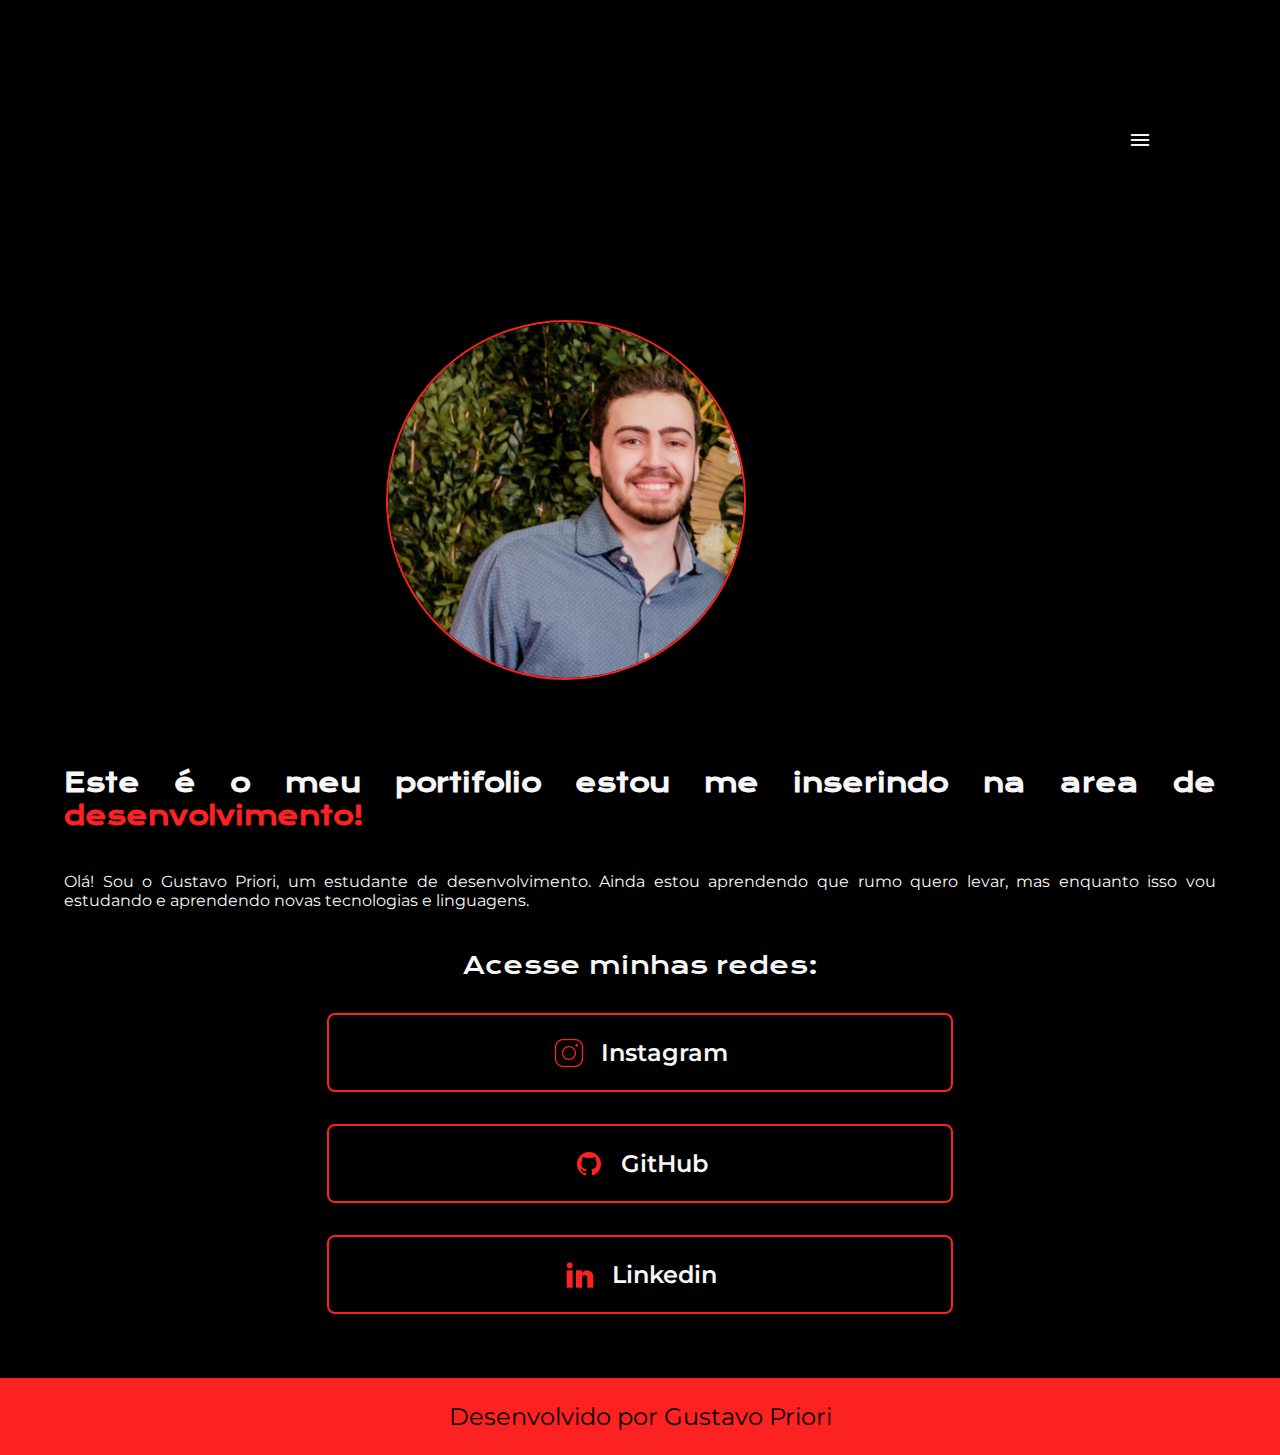
<file: index.html>
<!DOCTYPE html>
<html lang="pt-br">
<head>
    <meta charset="UTF-8">
    <meta http-equiv="X-UA-Compatible" content="IE=edge">
    <meta name="viewport" content="width=device-width, initial-scale=1.0">
    <title>Portifolio</title>
    <link href="https://fonts.googleapis.com/icon?family=Material+Icons" rel="stylesheet">
    <link rel="stylesheet" href="styles/styles.css">
    
</head>
<body>
    <header class="cabecalho">
        <div class ="menu-icon">
            <span class="material-icons" onclick="clickMenu()">menu</span>
        </div>
        <nav id="menu" class="cabecalho__menu">
            <a class="cabecalho__menu__link" href="index.html">Home</a>
            <a class="cabecalho__menu__link" href="curriculo.html">Currículo</a>
            <a class="cabecalho__menu__link" href="about.html">Sobre Mim</a>
            <a class="cabecalho__menu__link" href="projetos.html">Projetos</a>
        </nav>
    </header>
    <main class="apresentacao">
        <section class="apresentacao__conteudo">
            <h1 class="apresentacao__conteudo__titulo">Este é o meu portifolio estou me inserindo na area de <strong class="titulo-destaque">desenvolvimento!</strong></h1>
            <p class="apresentacao__conteudo__texto">Olá! Sou o Gustavo Priori,  um estudante de desenvolvimento.  Ainda estou aprendendo que rumo quero levar, mas enquanto isso vou estudando e aprendendo novas tecnologias e linguagens. </p>
            <div class="apresentacao__links">
                <h2 class="apresentacao__links__subtitulo">Acesse minhas redes:</h2>
                <a class="apresentacao__links__navegacao" href="https://www.instagram.com/gustavomorais4/" target="_blank">
                    <img src="./assets/instagram.png"
                    >Instagram</a>
                <a class="apresentacao__links__navegacao" href="https://github.com/Guustaaf02" target="_blank">
                    <img src="./assets/github.png">GitHub</a>
                <a class="apresentacao__links__navegacao" href="https://www.linkedin.com/in/gustavo-priori-de-morais-4bba04210/" target="_blank">
                    <img src="./assets/linkedin.png">Linkedin</a>
            </div>
        </section>
        <div>
            <img class="apresentacao__imagem"src="./assets/perfil.png" alt="Foto de perfil">
        </div>
    </main>
    <footer class="rodape">
    <p>Desenvolvido por Gustavo Priori</p>     
    </footer>
    <script>
        function clickMenu(){
            if (menu.style.display == 'block') {
                menu.style.display = 'none'
            } else {
                menu.style.display = 'block'
            }
        }
     </script>
</body>
</html>
</file>
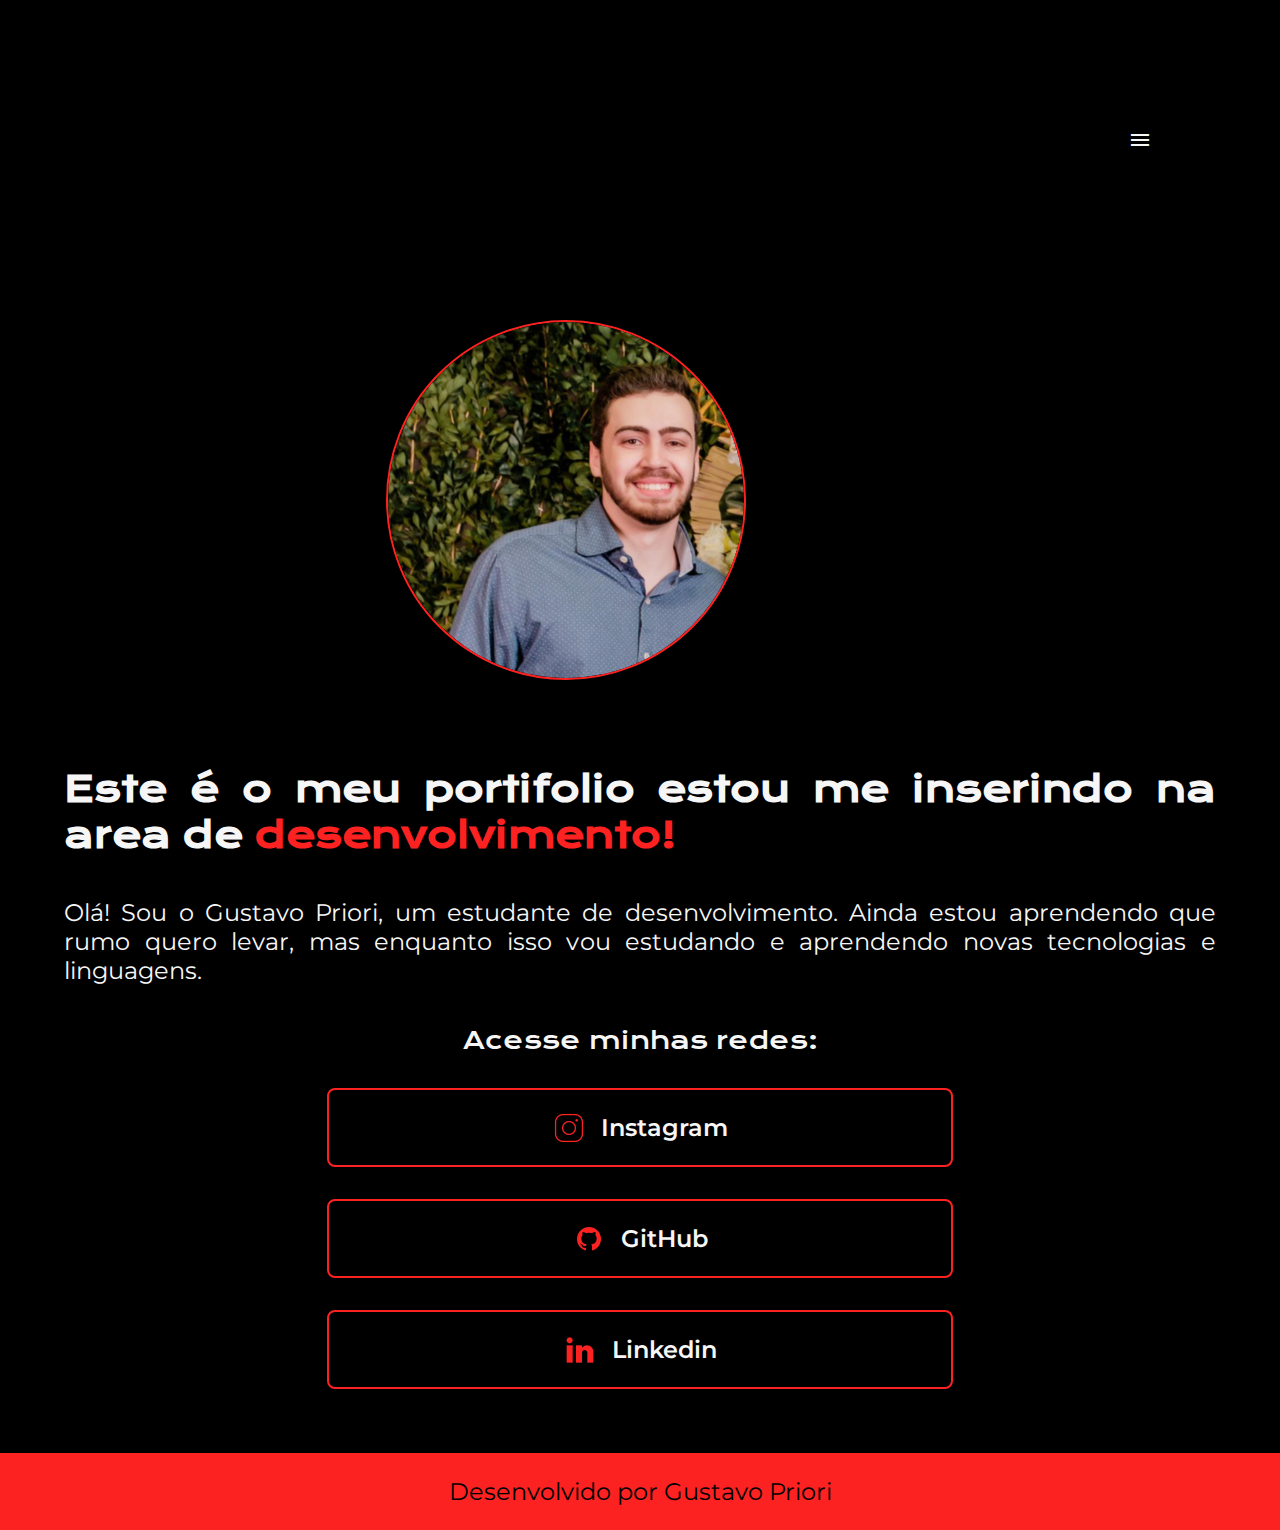
<file: Desktop/portifolio/index.html>
<!DOCTYPE html>
<html lang="pt-br">
<head>
    <meta charset="UTF-8">
    <meta http-equiv="X-UA-Compatible" content="IE=edge">
    <meta name="viewport" content="width=device-width, initial-scale=1.0">
    <title>Portifolio</title>
    <link href="https://fonts.googleapis.com/icon?family=Material+Icons" rel="stylesheet">
    <link rel="stylesheet" href="styles/styles.css">
    
</head>
<body>
    <header class="cabecalho">
        <div class ="menu-icon">
            <span class="material-icons" onclick="clickMenu()">menu</span>
        </div>
        <nav id="menu" class="cabecalho__menu">
            <a class="cabecalho__menu__link" href="index.html">Home</a>
            <a class="cabecalho__menu__link" href="curriculo.html">Currículo</a>
            <a class="cabecalho__menu__link" href="about.html">Sobre Mim</a>
            <a class="cabecalho__menu__link" href="projetos.html">Projetos</a>
        </nav>
    </header>
    <main class="apresentacao">
        <section class="apresentacao__conteudo">
            <h1 class="apresentacao__conteudo__titulo">Este é o meu portifolio estou me inserindo na area de <strong class="titulo-destaque">desenvolvimento!</strong></h1>
            <p class="apresentacao__conteudo__texto">Olá! Sou o Gustavo Priori,  um estudante de desenvolvimento.  Ainda estou aprendendo que rumo quero levar, mas enquanto isso vou estudando e aprendendo novas tecnologias e linguagens. </p>
            <div class="apresentacao__links">
                <h2 class="apresentacao__links__subtitulo">Acesse minhas redes:</h2>
                <a class="apresentacao__links__navegacao" href="https://www.instagram.com/gustavomorais4/" target="_blank">
                    <img src="./assets/instagram.png"
                    >Instagram</a>
                <a class="apresentacao__links__navegacao" href="https://github.com/Guustaaf02" target="_blank">
                    <img src="./assets/github.png">GitHub</a>
                <a class="apresentacao__links__navegacao" href="https://www.linkedin.com/in/gustavo-priori-de-morais-4bba04210/" target="_blank">
                    <img src="./assets/linkedin.png">Linkedin</a>
            </div>
        </section>
        <div>
            <img class="apresentacao__imagem"src="./assets/perfil.png" alt="Foto de perfil">
        </div>
    </main>
    <footer class="rodape">
    <p>Desenvolvido por Gustavo Priori</p>     
    </footer>
    <script>
        function clickMenu(){
            if (menu.style.display == 'block') {
                menu.style.display = 'none'
            } else {
                menu.style.display = 'block'
            }
        }
     </script>
</body>
</html>
</file>
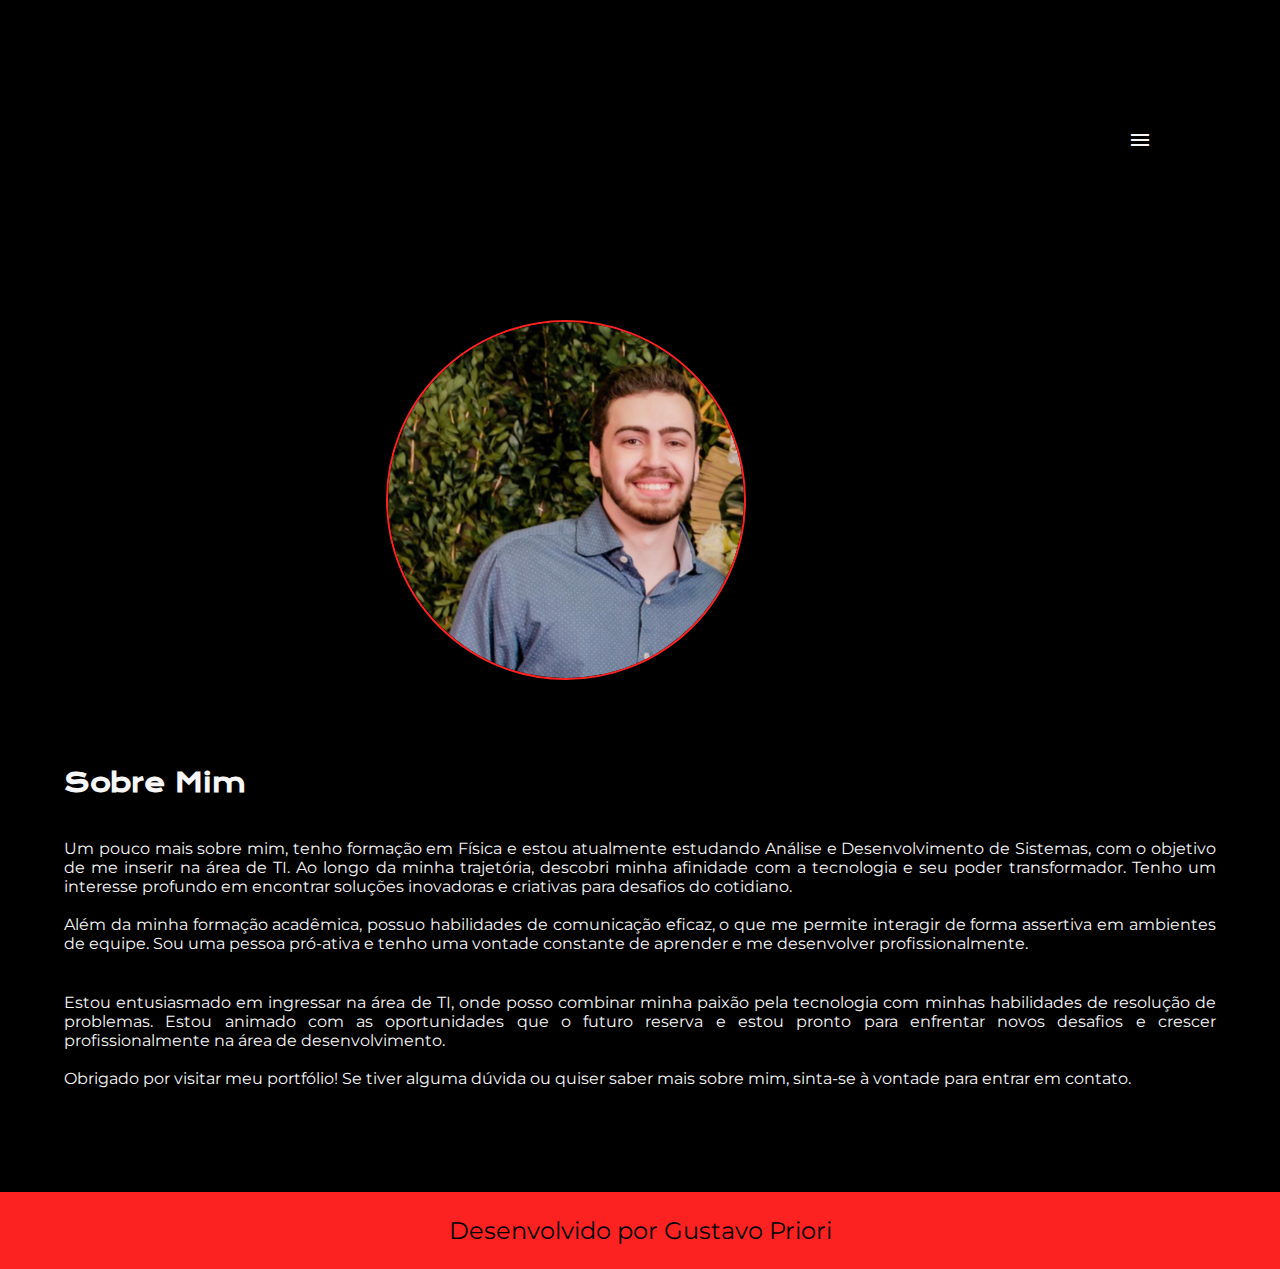
<file: about.html>
<!DOCTYPE html>
<html lang="pt-br">
<head>
    <meta charset="UTF-8">
    <meta http-equiv="X-UA-Compatible" content="IE=edge">
    <meta name="viewport" content="width=device-width, initial-scale=1.0">
    <title>Sobre Mim</title>
    <link href="https://fonts.googleapis.com/icon?family=Material+Icons" rel="stylesheet">
    <link rel="stylesheet" href="styles/styles.css">

</head>
<body>
    <header class="cabecalho">
        <div class ="menu-icon">
            <span class="material-icons" onclick="clickMenu()">menu</span>
        </div>
        <nav id="menu" class="cabecalho__menu">
            <a class="cabecalho__menu__link" href="index.html">Home</a>
            <a class="cabecalho__menu__link" href="curriculo.html">Currículo</a>
            <a class="cabecalho__menu__link" href="about.html">Sobre Mim</a>
            <a class="cabecalho__menu__link" href="projetos.html">Projetos</a>
        </nav>
    </header>
    <main class="apresentacao">
        <section class="apresentacao__conteudo">
            <h1 class="apresentacao__conteudo__titulo">Sobre Mim</h1>
            <p  class="apresentacao__conteudo__texto">Um pouco mais sobre mim, tenho formação em Física e estou atualmente estudando Análise e Desenvolvimento de Sistemas, com o objetivo de me inserir na área de TI. Ao longo da minha trajetória, descobri minha afinidade com a tecnologia e seu poder transformador. Tenho um interesse profundo em encontrar soluções inovadoras e criativas para desafios do cotidiano.<br><br> Além da minha formação acadêmica, possuo habilidades de comunicação eficaz, o que me permite interagir de forma assertiva em ambientes de equipe. Sou uma pessoa pró-ativa e tenho uma vontade constante de aprender e me desenvolver profissionalmente.
            </p>
            <p class="apresentacao__conteudo__texto">Estou entusiasmado em ingressar na área de TI, onde posso combinar minha paixão pela tecnologia com minhas habilidades de resolução de problemas. 
             Estou animado com as oportunidades que o futuro reserva e estou pronto para enfrentar novos desafios e crescer profissionalmente na área de desenvolvimento. <br><br> Obrigado por visitar meu portfólio! Se tiver alguma dúvida ou quiser saber mais sobre mim, sinta-se à vontade para entrar em contato.<p>
        </section>
        <div>
            <img class="apresentacao__imagem"src="./assets/perfil.png" alt="Foto de perfil">
        </div>
    </main>

    <footer class="rodape">
        <p>Desenvolvido por Gustavo Priori</p>     
     </footer>
     <script>
        function clickMenu(){
            if (menu.style.display == 'block') {
                menu.style.display = 'none'
            } else {
                menu.style.display = 'block'
            }
        }
     </script>
</body>
</html>
</file>
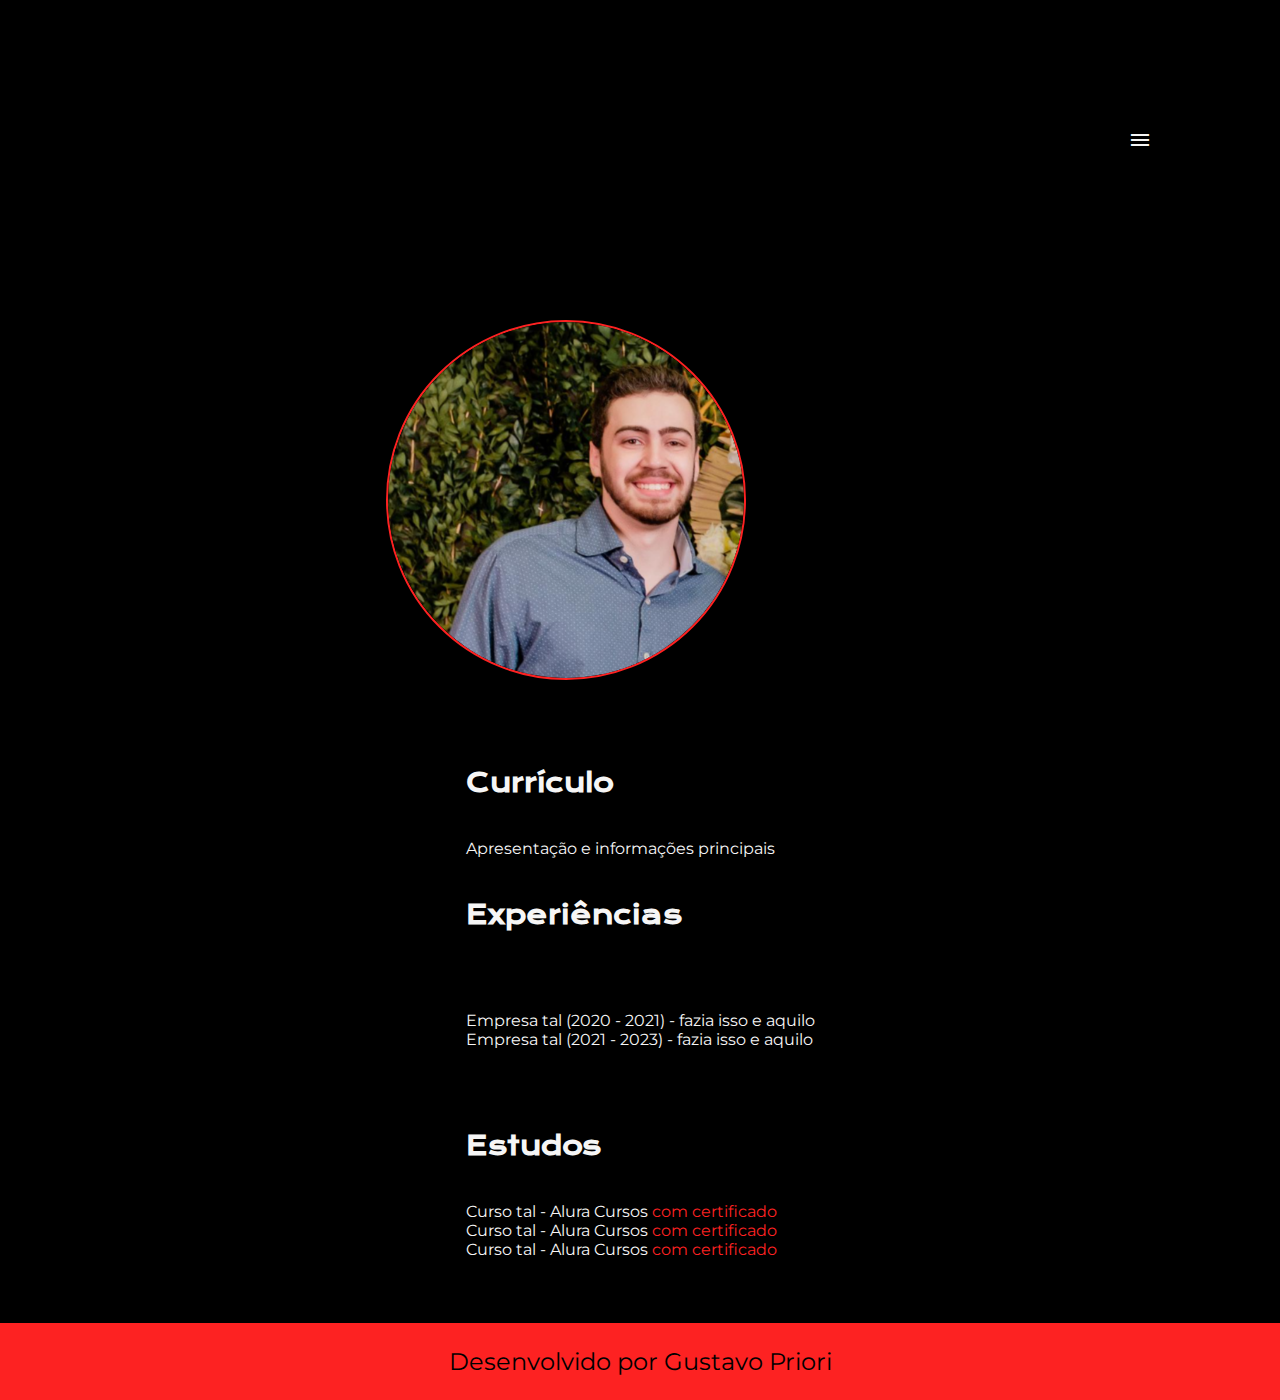
<file: curriculo.html>
<!DOCTYPE html>
<html lang="pt-br">
<head>
    <meta charset="UTF-8">
    <meta http-equiv="X-UA-Compatible" content="IE=edge">
    <meta name="viewport" content="width=device-width, initial-scale=1.0">
    <link href="https://fonts.googleapis.com/icon?family=Material+Icons" rel="stylesheet">
    <link rel="stylesheet" href="styles/styles.css">

    <title>Document</title>
</head>
<body>
    <header class="cabecalho">
        <div class ="menu-icon">
            <span class="material-icons" onclick="clickMenu()">menu</span>
        </div>
        <nav id="menu" class="cabecalho__menu">
                <a class="cabecalho__menu__link" href="index.html">Home</a>
                <a class="cabecalho__menu__link" href="curriculo.html">Currículo</a>
                <a class="cabecalho__menu__link" href="about.html">Sobre Mim</a>
                <a class="cabecalho__menu__link" href="projetos.html">Projetos</a>
        </nav>
    </header>
    <main class="apresentacao">
        <section class="apresentacao__conteudo">
            <h1 class="apresentacao__conteudo__titulo">Currículo</h1>
            <p class="apresentacao__conteudo__texto">
                Apresentação e informações principais
            </p>
            <h2 class="apresentacao__conteudo__titulo">Experiências</h2>
            <p class="apresentacao__conteudo__texto">
            <ul class="apresentacao__conteudo__texto">
                <p> Empresa tal (2020 - 2021) - fazia isso e aquilo </p>
                <p> Empresa tal (2021 - 2023) - fazia isso e aquilo </p>
            </ul>
            </p>
            <h2 class="apresentacao__conteudo__titulo">Estudos</h2>
            <div class="apresentacao__conteudo__texto">
            <ul class="apresentacao__conteudo__texto">
                <p>Curso tal - Alura Cursos <a href="linkdocertificado">com certificado</a> </p>
                <p>Curso tal - Alura Cursos <a href="linkdocertificado">com certificado</a></p>
                <p>Curso tal - Alura Cursos <a href="linkdocertificado">com certificado</a></p>
            </ul>
            </div>    
        </section>
        <div>
            <img class="apresentacao__imagem"src="./assets/perfil.png" alt="Foto de perfil">
        </div>
    </main> 
    <footer class="rodape">
        <p>Desenvolvido por Gustavo Priori</p>     
     </footer>
     <script>
        function clickMenu(){
            if (menu.style.display == 'block') {
                menu.style.display = 'none'
            } else {
                menu.style.display = 'block'
            }
        }
     </script>
</body>
</html>
</file>
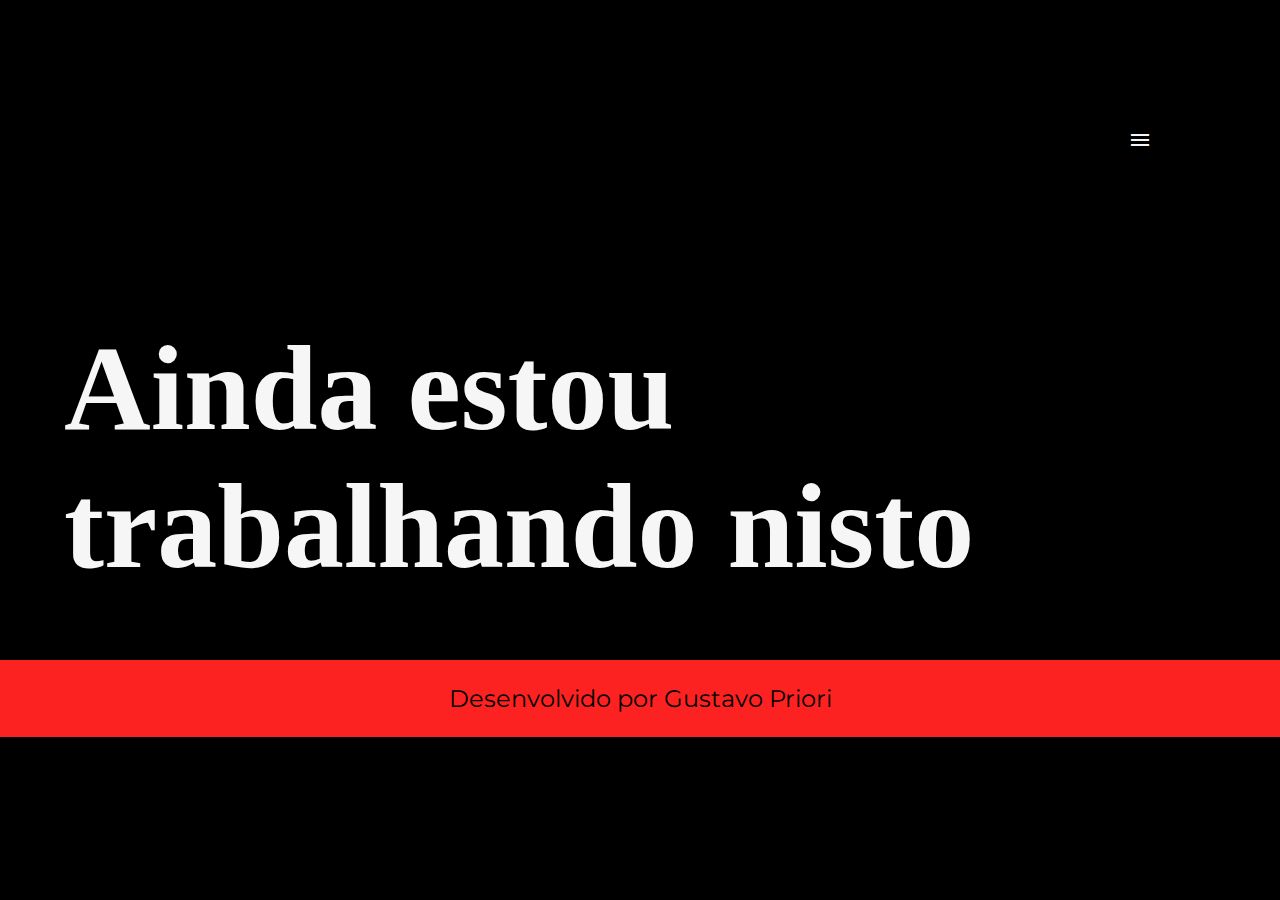
<file: projetos.html>
<!DOCTYPE html>
<html lang="pt-br">
<head>
    <meta charset="UTF-8">
    <meta http-equiv="X-UA-Compatible" content="IE=edge">
    <meta name="viewport" content="width=device-width, initial-scale=1.0">
    <title>projetos</title>
    <link href="https://fonts.googleapis.com/icon?family=Material+Icons" rel="stylesheet">
    <link rel="stylesheet" href="styles/styles.css">
</head>
<body>
    <header class="cabecalho">
        <div class ="menu-icon">
            <span class="material-icons" onclick="clickMenu()">menu</span>
        </div>
        <nav id="menu" class="cabecalho__menu">
            <a class="cabecalho__menu__link" href="index.html">Home</a>
            <a class="cabecalho__menu__link" href="curriculo.html">Currículo</a>
            <a class="cabecalho__menu__link" href="about.html">Sobre Mim</a>
            <a class="cabecalho__menu__link" href="projetos.html">Projetos</a>
        </nav>
    </header>
        <main class="apresentacao">
            <section class="apresentacao__conteudo">
                <h1 class="apresentacao__conteudo__titulo__projetos">Ainda estou trabalhando nisto</h1>
    
            </main>
    
</body>
    <footer class="rodape">
    <p>Desenvolvido por Gustavo Priori</p>     
    </footer>
    <script>
        function clickMenu(){
            if (menu.style.display == 'block') {
                menu.style.display = 'none'
            } else {
                menu.style.display = 'block'
            }
        }
     </script>
</html>
</file>
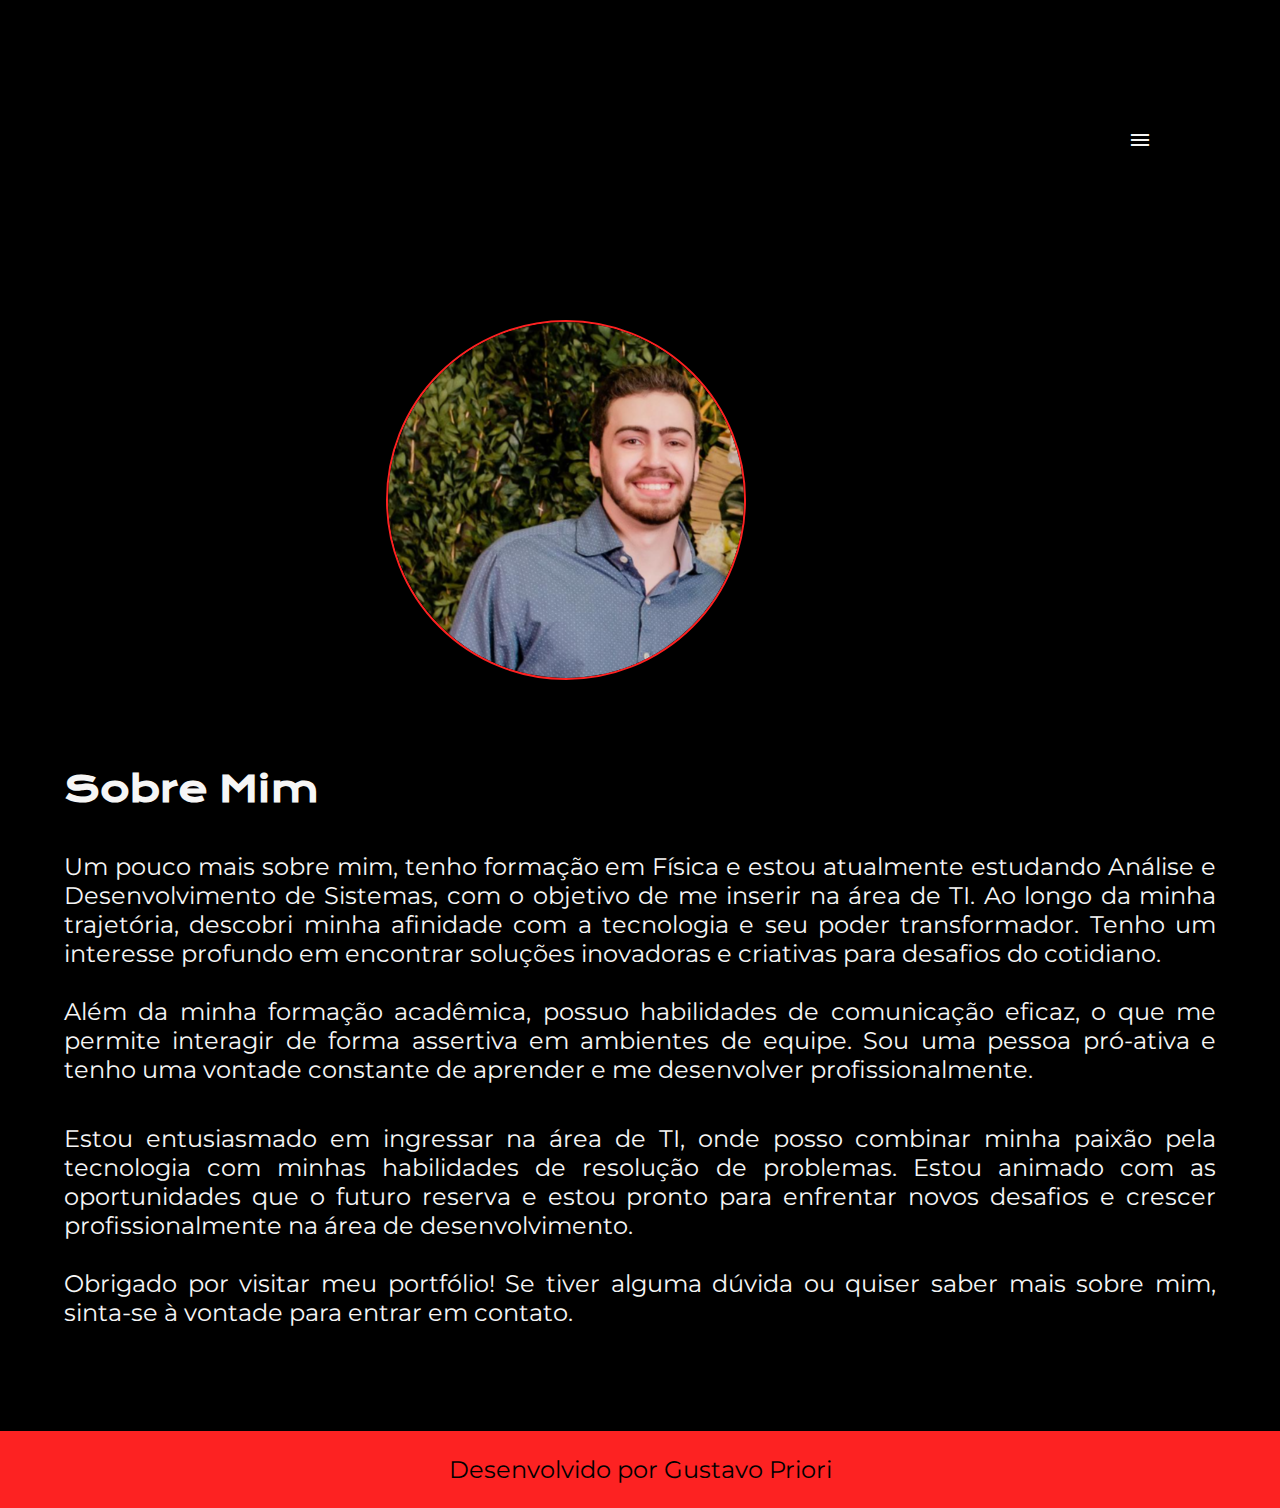
<file: Desktop/portifolio/about.html>
<!DOCTYPE html>
<html lang="pt-br">
<head>
    <meta charset="UTF-8">
    <meta http-equiv="X-UA-Compatible" content="IE=edge">
    <meta name="viewport" content="width=device-width, initial-scale=1.0">
    <title>Sobre Mim</title>
    <link href="https://fonts.googleapis.com/icon?family=Material+Icons" rel="stylesheet">
    <link rel="stylesheet" href="styles/styles.css">

</head>
<body>
    <header class="cabecalho">
        <div class ="menu-icon">
            <span class="material-icons" onclick="clickMenu()">menu</span>
        </div>
        <nav id="menu" class="cabecalho__menu">
            <a class="cabecalho__menu__link" href="index.html">Home</a>
            <a class="cabecalho__menu__link" href="curriculo.html">Currículo</a>
            <a class="cabecalho__menu__link" href="about.html">Sobre Mim</a>
            <a class="cabecalho__menu__link" href="projetos.html">Projetos</a>
        </nav>
    </header>
    <main class="apresentacao">
        <section class="apresentacao__conteudo">
            <h1 class="apresentacao__conteudo__titulo">Sobre Mim</h1>
            <p  class="apresentacao__conteudo__texto">Um pouco mais sobre mim, tenho formação em Física e estou atualmente estudando Análise e Desenvolvimento de Sistemas, com o objetivo de me inserir na área de TI. Ao longo da minha trajetória, descobri minha afinidade com a tecnologia e seu poder transformador. Tenho um interesse profundo em encontrar soluções inovadoras e criativas para desafios do cotidiano.<br><br> Além da minha formação acadêmica, possuo habilidades de comunicação eficaz, o que me permite interagir de forma assertiva em ambientes de equipe. Sou uma pessoa pró-ativa e tenho uma vontade constante de aprender e me desenvolver profissionalmente.
            </p>
            <p class="apresentacao__conteudo__texto">Estou entusiasmado em ingressar na área de TI, onde posso combinar minha paixão pela tecnologia com minhas habilidades de resolução de problemas. 
             Estou animado com as oportunidades que o futuro reserva e estou pronto para enfrentar novos desafios e crescer profissionalmente na área de desenvolvimento. <br><br> Obrigado por visitar meu portfólio! Se tiver alguma dúvida ou quiser saber mais sobre mim, sinta-se à vontade para entrar em contato.<p>
        </section>
        <div>
            <img class="apresentacao__imagem"src="./assets/perfil.png" alt="Foto de perfil">
        </div>
    </main>

    <footer class="rodape">
        <p>Desenvolvido por Gustavo Priori</p>     
     </footer>
     <script>
        function clickMenu(){
            if (menu.style.display == 'block') {
                menu.style.display = 'none'
            } else {
                menu.style.display = 'block'
            }
        }
     </script>
</body>
</html>
</file>
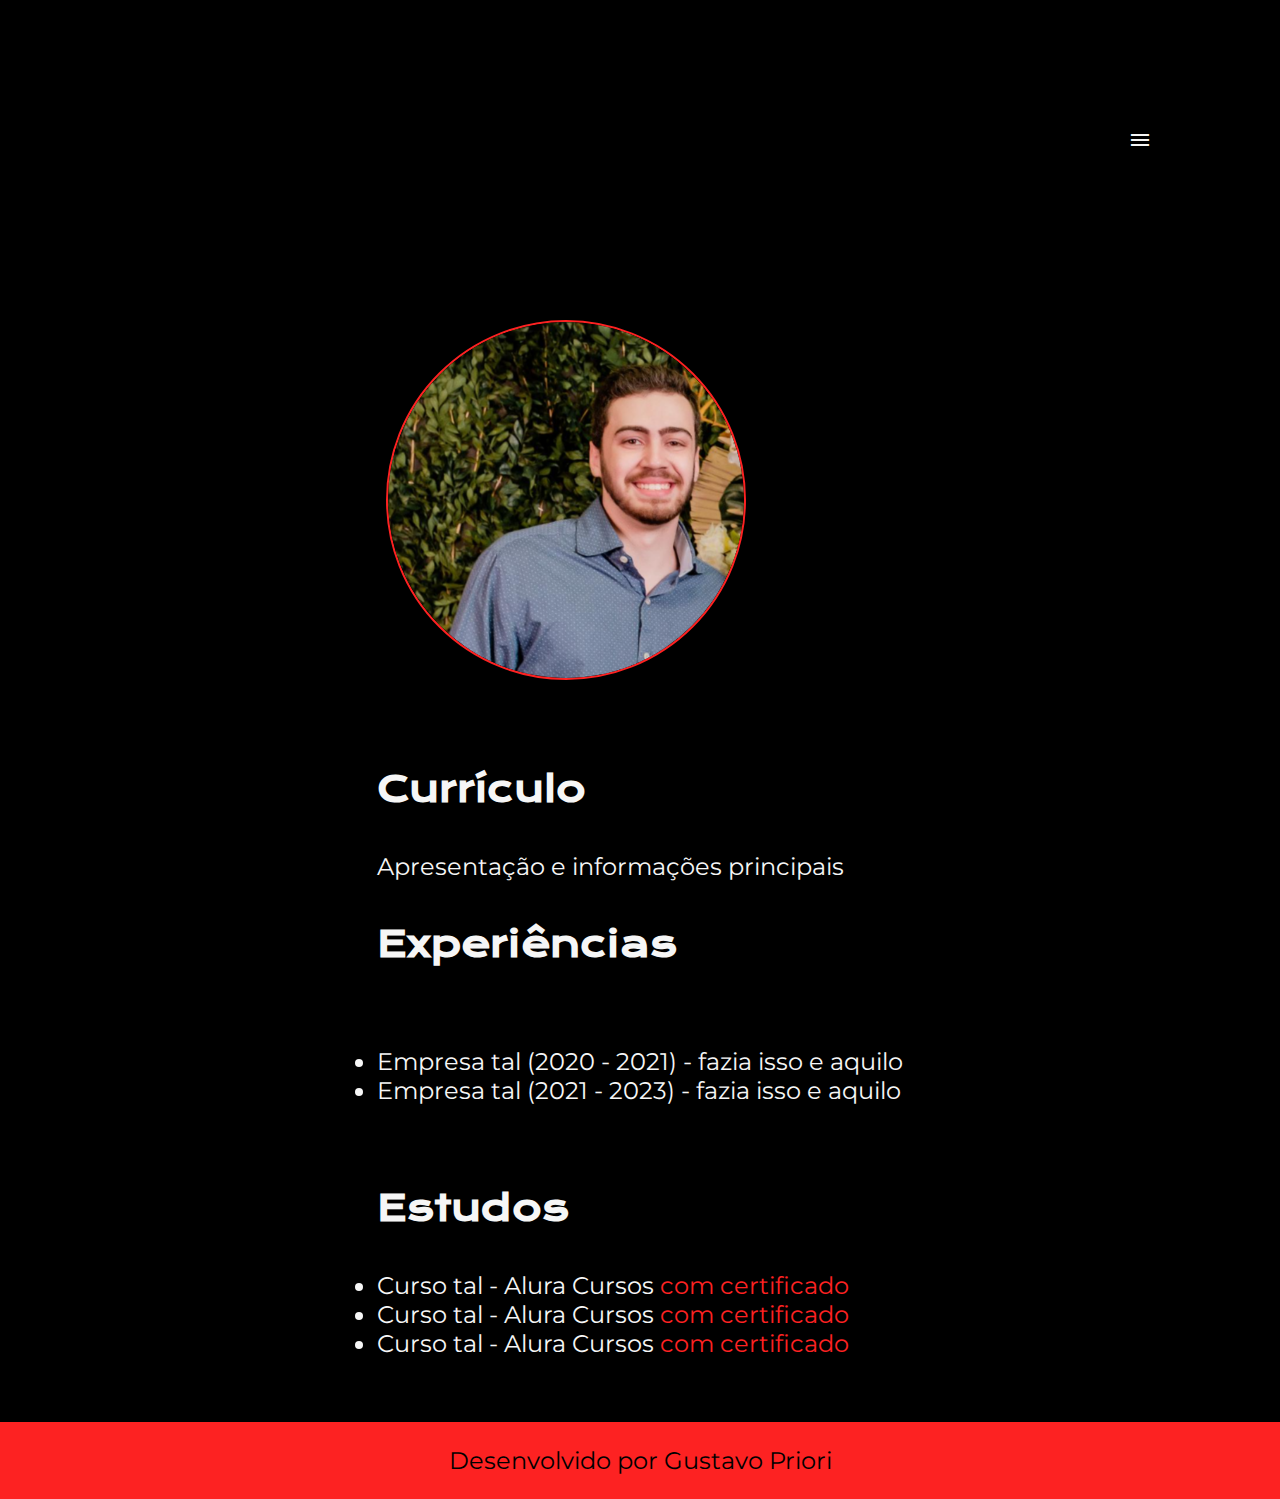
<file: Desktop/portifolio/curriculo.html>
<!DOCTYPE html>
<html lang="pt-br">
<head>
    <meta charset="UTF-8">
    <meta http-equiv="X-UA-Compatible" content="IE=edge">
    <meta name="viewport" content="width=device-width, initial-scale=1.0">
    <link href="https://fonts.googleapis.com/icon?family=Material+Icons" rel="stylesheet">
    <link rel="stylesheet" href="styles/styles.css">

    <title>Document</title>
</head>
<body>
    <header class="cabecalho">
        <div class ="menu-icon">
            <span class="material-icons" onclick="clickMenu()">menu</span>
        </div>
        <nav id="menu" class="cabecalho__menu">
                <a class="cabecalho__menu__link" href="index.html">Home</a>
                <a class="cabecalho__menu__link" href="curriculo.html">Currículo</a>
                <a class="cabecalho__menu__link" href="about.html">Sobre Mim</a>
                <a class="cabecalho__menu__link" href="projetos.html">Projetos</a>
        </nav>
    </header>
    <main class="apresentacao">
        <section class="apresentacao__conteudo">
            <h1 class="apresentacao__conteudo__titulo">Currículo</h1>
            <p class="apresentacao__conteudo__texto">
                Apresentação e informações principais
            </p>
            <h2 class="apresentacao__conteudo__titulo">Experiências</h2>
            <p class="apresentacao__conteudo__texto">
            <ul class="apresentacao__conteudo__texto">
                <li> Empresa tal (2020 - 2021) - fazia isso e aquilo </li>
                <li> Empresa tal (2021 - 2023) - fazia isso e aquilo </li>
            </ul>
            </p>
            <h2 class="apresentacao__conteudo__titulo">Estudos</h2>
            <div class="apresentacao__conteudo__texto">
            <ul class="apresentacao__conteudo__texto">
                <li>Curso tal - Alura Cursos <a href="linkdocertificado">com certificado</a> </li>
                <li>Curso tal - Alura Cursos <a href="linkdocertificado">com certificado</a></li>
                <li>Curso tal - Alura Cursos <a href="linkdocertificado">com certificado</a></li>
            </ul>
            </div>    
        </section>
        <div>
            <img class="apresentacao__imagem"src="./assets/perfil.png" alt="Foto de perfil">
        </div>
    </main> 
    <footer class="rodape">
        <p>Desenvolvido por Gustavo Priori</p>     
     </footer>
     <script>
        function clickMenu(){
            if (menu.style.display == 'block') {
                menu.style.display = 'none'
            } else {
                menu.style.display = 'block'
            }
        }
     </script>
</body>
</html>
</file>
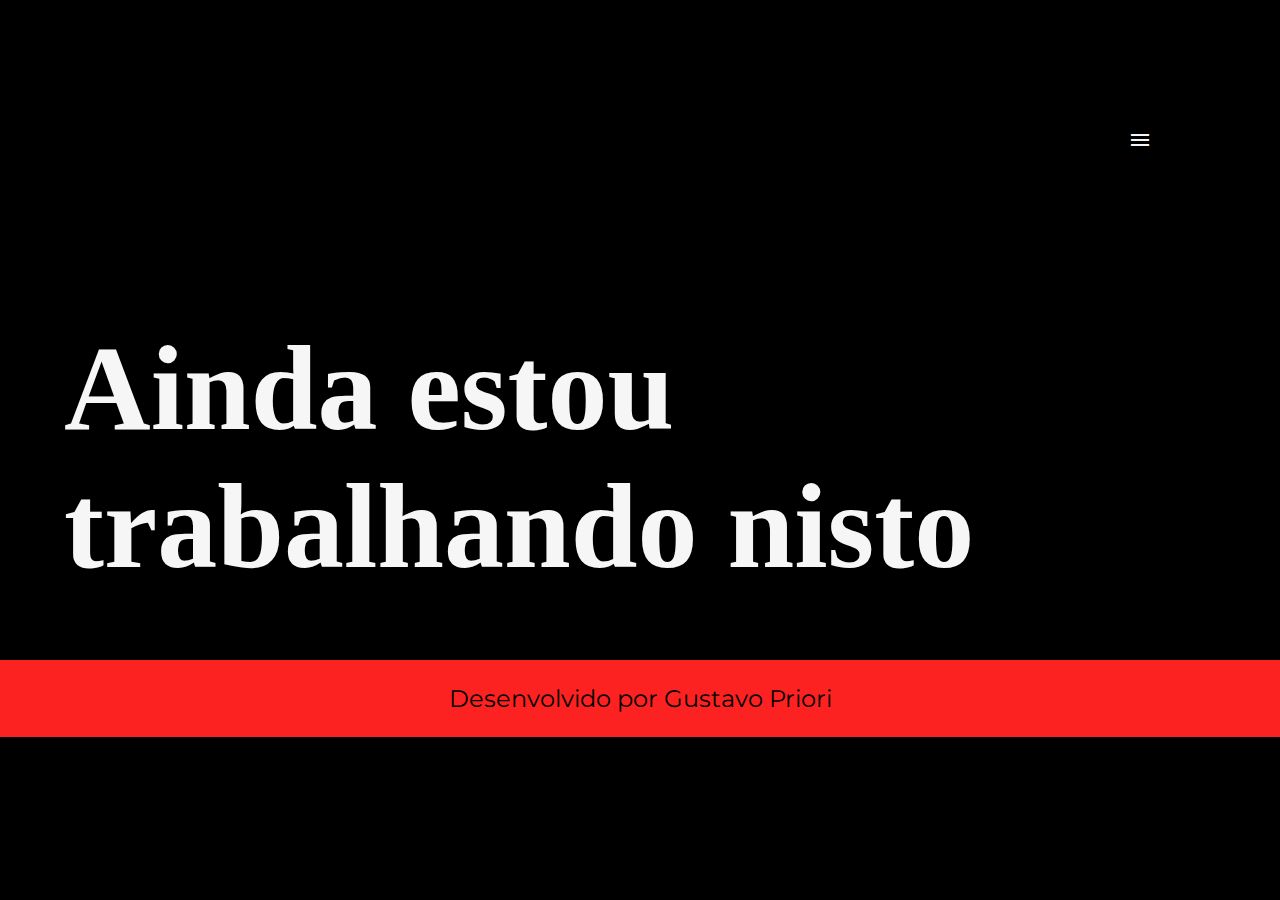
<file: Desktop/portifolio/projetos.html>
<!DOCTYPE html>
<html lang="pt-br">
<head>
    <meta charset="UTF-8">
    <meta http-equiv="X-UA-Compatible" content="IE=edge">
    <meta name="viewport" content="width=device-width, initial-scale=1.0">
    <title>projetos</title>
    <link href="https://fonts.googleapis.com/icon?family=Material+Icons" rel="stylesheet">
    <link rel="stylesheet" href="styles/styles.css">
</head>
<body>
    <header class="cabecalho">
        <div class ="menu-icon">
            <span class="material-icons" onclick="clickMenu()">menu</span>
        </div>
        <nav id="menu" class="cabecalho__menu">
            <a class="cabecalho__menu__link" href="index.html">Home</a>
            <a class="cabecalho__menu__link" href="curriculo.html">Currículo</a>
            <a class="cabecalho__menu__link" href="about.html">Sobre Mim</a>
            <a class="cabecalho__menu__link" href="projetos.html">Projetos</a>
        </nav>
    </header>
        <main class="apresentacao">
            <section class="apresentacao__conteudo">
                <h1 class="apresentacao__conteudo__titulo__projetos">Ainda estou trabalhando nisto</h1>
    
            </main>
    
</body>
    <footer class="rodape">
    <p>Desenvolvido por Gustavo Priori</p>     
    </footer>
    <script>
        function clickMenu(){
            if (menu.style.display == 'block') {
                menu.style.display = 'none'
            } else {
                menu.style.display = 'block'
            }
        }
     </script>
</html>
</file>
<file: styles/styles.css>
@import url('https://fonts.googleapis.com/css2?family=Krona+One&display=swap');
 @import url('https://fonts.googleapis.com/css2?family=Krona+One&family=Montserrat:wght@100&display=swap');
 @import url('https://fonts.googleapis.com/css2?family=Krona+One&family=Montserrat:wght@400;600&display=swap');


 :root {

    --cor-primaria: #000000;
    --cor-secundaria: #f6f6f6;
    --cor-terciaria: #fd2222;
    --cor-hover: #272727;

    --fonte-principal: 'Krona One', sans-serif;
    --fonte-secundaria: 'Montserrat', sans-serif;
 }
 
* {
    margin: 0;
    padding: 0;
}


body {

    box-sizing: border-box;
    background-color: var(--cor-primaria);
    color: var(--cor-secundaria);
}


.cabecalho {

    padding: 2% 0% 0% 15%;
}

.menu-icon {
    display: none;
    float: right;
    cursor: pointer;
}

.menu-icon:hover{
    background-color:var(--cor-hover);
}
.cabecalho__menu {

    display: flex;
    gap: 80px;
}

.cabecalho__menu__link {

    font-family: var(--fonte-secundaria);
    font-weight: 600;
    font-size: 1.5rem;
    color: var(--cor-terciaria);
    text-decoration: none;
}

.titulo-destaque {

    color: var(--cor-terciaria);
}

.apresentacao {
    
    padding: 5% 15%;
    display: flex;
    align-items: center;
    justify-content: space-between;
    gap: 82px;
}

.apresentacao__conteudo {
    width: 30%;
    display: flex;
    flex-direction: column;
    gap: 40px;

}

.apresentacao__conteudo__titulo {
    font-size: 2.25rem;
    font-family: var(--fonte-principal);
    text-align: justify;
 
}

.apresentacao__conteudo__titulo__projetos {

    font-size: 120px;
}

.apresentacao__conteudo__texto {

    font-size: 1.5rem;
    font-family: var(--fonte-secundaria);
    text-align: justify;
}

.apresentacao__conteudo__texto a{
    text-decoration: none;
    color: var(--cor-terciaria);
}

.apresentacao__links {

    display: flex; 
    flex-direction: column;
    justify-content: space-between;
    align-items: center;
    gap: 32px;
}

.apresentacao__links__subtitulo {

    font-family: var(--fonte-principal);
    font-weight: 400;
    font-size: 1.5rem;
}

.apresentacao__links__navegacao {

    display: flex;
    justify-content: center;
    gap: 16px;   
    width: 50%;
    background-color: var(--cor-primaria);
    text-align: center;
    align-items: center;
    border-radius: 8px;
    font-size: 1.5rem;
    font-weight: 600;
    padding: 21.5px 23px;
    text-decoration: none;
    color: var(--cor-secundaria);
    font-family:var(--fonte-secundaria);
    border: 2px solid var(--cor-terciaria);
    
    
}

.apresentacao__links__navegacao:hover {

    background-color:var(--cor-hover);
}



.apresentacao__imagem {
    width: 70%;
    
    border-radius: 50%;
    border: 2px solid var(--cor-terciaria);
}
.rodape {
    color: var(--cor-primaria);
    background-color: var(--cor-terciaria);
    text-align: center;
    padding: 24px;
    font-family: var(--fonte-secundaria);
    font-size: 1.5rem;
    font-weight: 400;
}

@media (max-width: 1300px) {

    .menu-icon {
        display: inline-block;
        
    }
    
    .apresentacao {

        flex-direction: column-reverse;
        padding: 5% 5%;
    }

    .apresentacao__conteudo {
        width: auto;
    }

    .cabecalho {

        padding: 10%;
    }

    .apresentacao__conteudo__texto{

        font-size: 1rem;
    }

    .apresentacao__conteudo__titulo{

        font-size: 1.6rem;
    }

    .cabecalho__menu {

        display: none;
    }
     .cabecalho__menu__link {
        
        font-size: 1.2rem;
        margin-right: 5%;
      
    }
    .apresentacao__imagem {
        width: 70%;
        border-radius: 50%;
        border: 2px solid var(--cor-terciaria);
    }


}
</file>
<file: Desktop/portifolio/styles/styles.css>
@import url('https://fonts.googleapis.com/css2?family=Krona+One&display=swap');
 @import url('https://fonts.googleapis.com/css2?family=Krona+One&family=Montserrat:wght@100&display=swap');
 @import url('https://fonts.googleapis.com/css2?family=Krona+One&family=Montserrat:wght@400;600&display=swap');


 :root {

    --cor-primaria: #000000;
    --cor-secundaria: #f6f6f6;
    --cor-terciaria: #fd2222;
    --cor-hover: #272727;

    --fonte-principal: 'Krona One', sans-serif;
    --fonte-secundaria: 'Montserrat', sans-serif;
 }
 
* {
    margin: 0;
    padding: 0;
}


body {

    box-sizing: border-box;
    background-color: var(--cor-primaria);
    color: var(--cor-secundaria);
}


.cabecalho {

    padding: 2% 0% 0% 15%;
}

.menu-icon {
    display: none;
    float: right;
    cursor: pointer;
}

.menu-icon:hover{
    background-color:var(--cor-hover);
}
.cabecalho__menu {

    display: flex;
    gap: 80px;
}

.cabecalho__menu__link {

    font-family: var(--fonte-secundaria);
    font-weight: 600;
    font-size: 1.5rem;
    color: var(--cor-terciaria);
    text-decoration: none;
}

.titulo-destaque {

    color: var(--cor-terciaria);
}

.apresentacao {
    
    padding: 5% 15%;
    display: flex;
    align-items: center;
    justify-content: space-between;
    gap: 82px;
}

.apresentacao__conteudo {
    width: 30%;
    display: flex;
    flex-direction: column;
    gap: 40px;

}

.apresentacao__conteudo__titulo {
    font-size: 2.25rem;
    font-family: var(--fonte-principal);
    text-align: justify;
 
}

.apresentacao__conteudo__titulo__projetos {

    font-size: 120px;
}

.apresentacao__conteudo__texto {

    font-size: 1.5rem;
    font-family: var(--fonte-secundaria);
    text-align: justify;
}

.apresentacao__conteudo__texto a{
    text-decoration: none;
    color: var(--cor-terciaria);
}

.apresentacao__links {

    display: flex; 
    flex-direction: column;
    justify-content: space-between;
    align-items: center;
    gap: 32px;
}

.apresentacao__links__subtitulo {

    font-family: var(--fonte-principal);
    font-weight: 400;
    font-size: 1.5rem;
}

.apresentacao__links__navegacao {

    display: flex;
    justify-content: center;
    gap: 16px;   
    width: 50%;
    background-color: var(--cor-primaria);
    text-align: center;
    align-items: center;
    border-radius: 8px;
    font-size: 1.5rem;
    font-weight: 600;
    padding: 21.5px 23px;
    text-decoration: none;
    color: var(--cor-secundaria);
    font-family:var(--fonte-secundaria);
    border: 2px solid var(--cor-terciaria);
    
    
}

.apresentacao__links__navegacao:hover {

    background-color:var(--cor-hover);
}



.apresentacao__imagem {
    width: 70%;
    
    border-radius: 50%;
    border: 2px solid var(--cor-terciaria);
}
.rodape {
    color: var(--cor-primaria);
    background-color: var(--cor-terciaria);
    text-align: center;
    padding: 24px;
    font-family: var(--fonte-secundaria);
    font-size: 1.5rem;
    font-weight: 400;
}

@media (max-width: 1300px) {

    .menu-icon {
        display: inline-block;
        
    }
    
    .apresentacao {

        flex-direction: column-reverse;
        padding: 5% 5%;
    }

    .apresentacao__conteudo {
        width: auto;
    }
    

    .cabecalho {

        padding: 10%;
    }

    .cabecalho__menu {

        display: none;
    }

    .cabecalho__menu__link {
        
        font-size: 1.2rem;
        margin-right: 5%;
      
    }
    .apresentacao__imagem {
        width: 70%;
        border-radius: 50%;
        border: 2px solid var(--cor-terciaria);
    }


}
</file>
